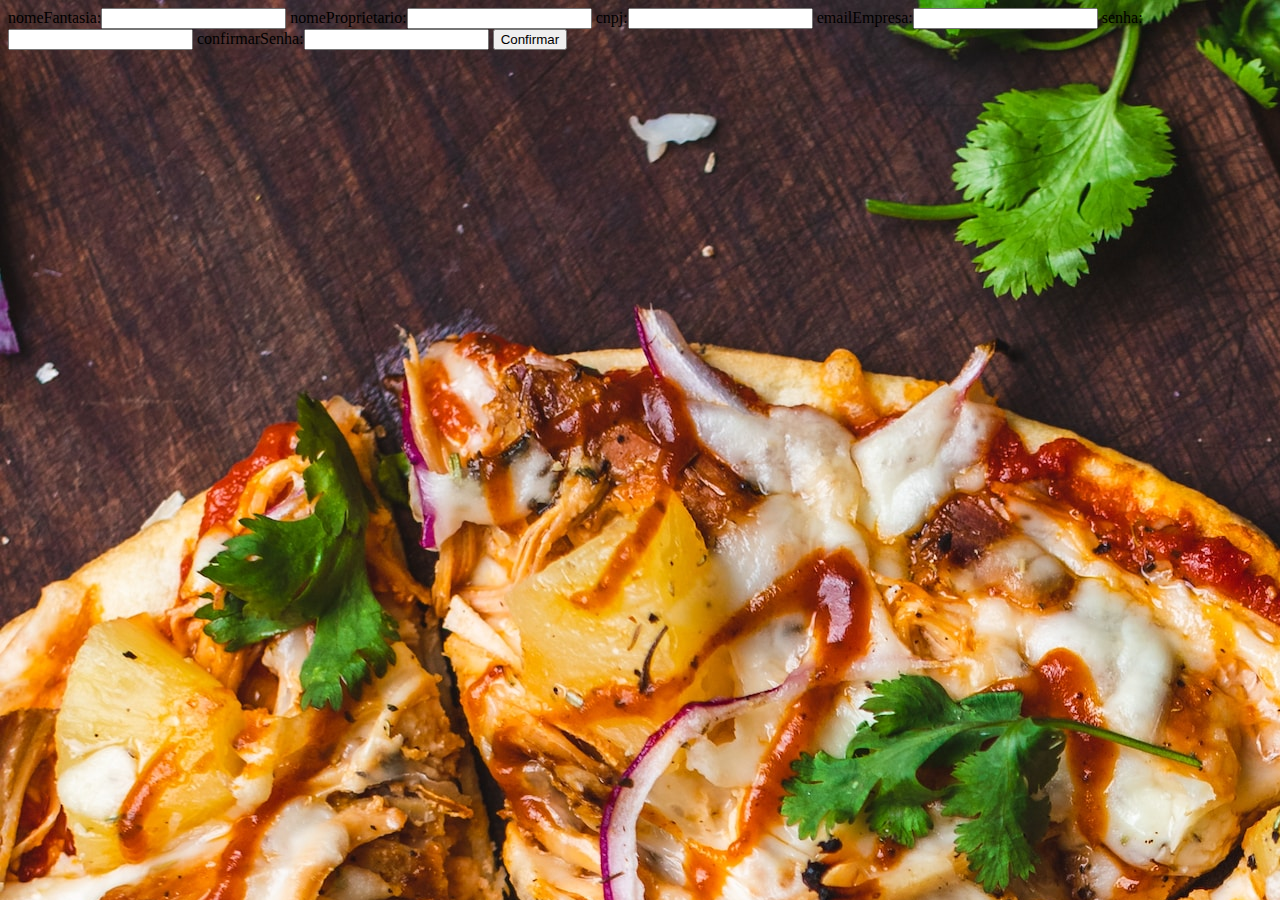
<file: src/main/resources/templates/RegistrarEmpresa.html>
<!DOCTYPE html>
<html lang="en">
<head>
    <meta charset="UTF-8">
    <meta http-equiv="X-UA-Compatible" content="IE=edge">
    <meta name="viewport" content="width=device-width, initial-scale=1.0">
    <link rel="stylesheet" href="Front-end/TelaR.css">
    <title></title>
</head>
<body>
    <form method="post">
        nomeFantasia:<input type="text" value="" name="nomeFantasia"/>
        nomeProprietario:<input type="text" value="" name="nomePropietario"/>
        cnpj:<input type="text" value="" name="cnpj"/>
        emailEmpresa:<input type="email" value="" name="emailEmpresa"/>
        senha:<input type="password" value="" name="senha"/>
        confirmarSenha:<input type="password" value="" name="confirmarSenha"/>
        <button type="submit">Confirmar</button>
    </form>
</body>
</html>
</file>
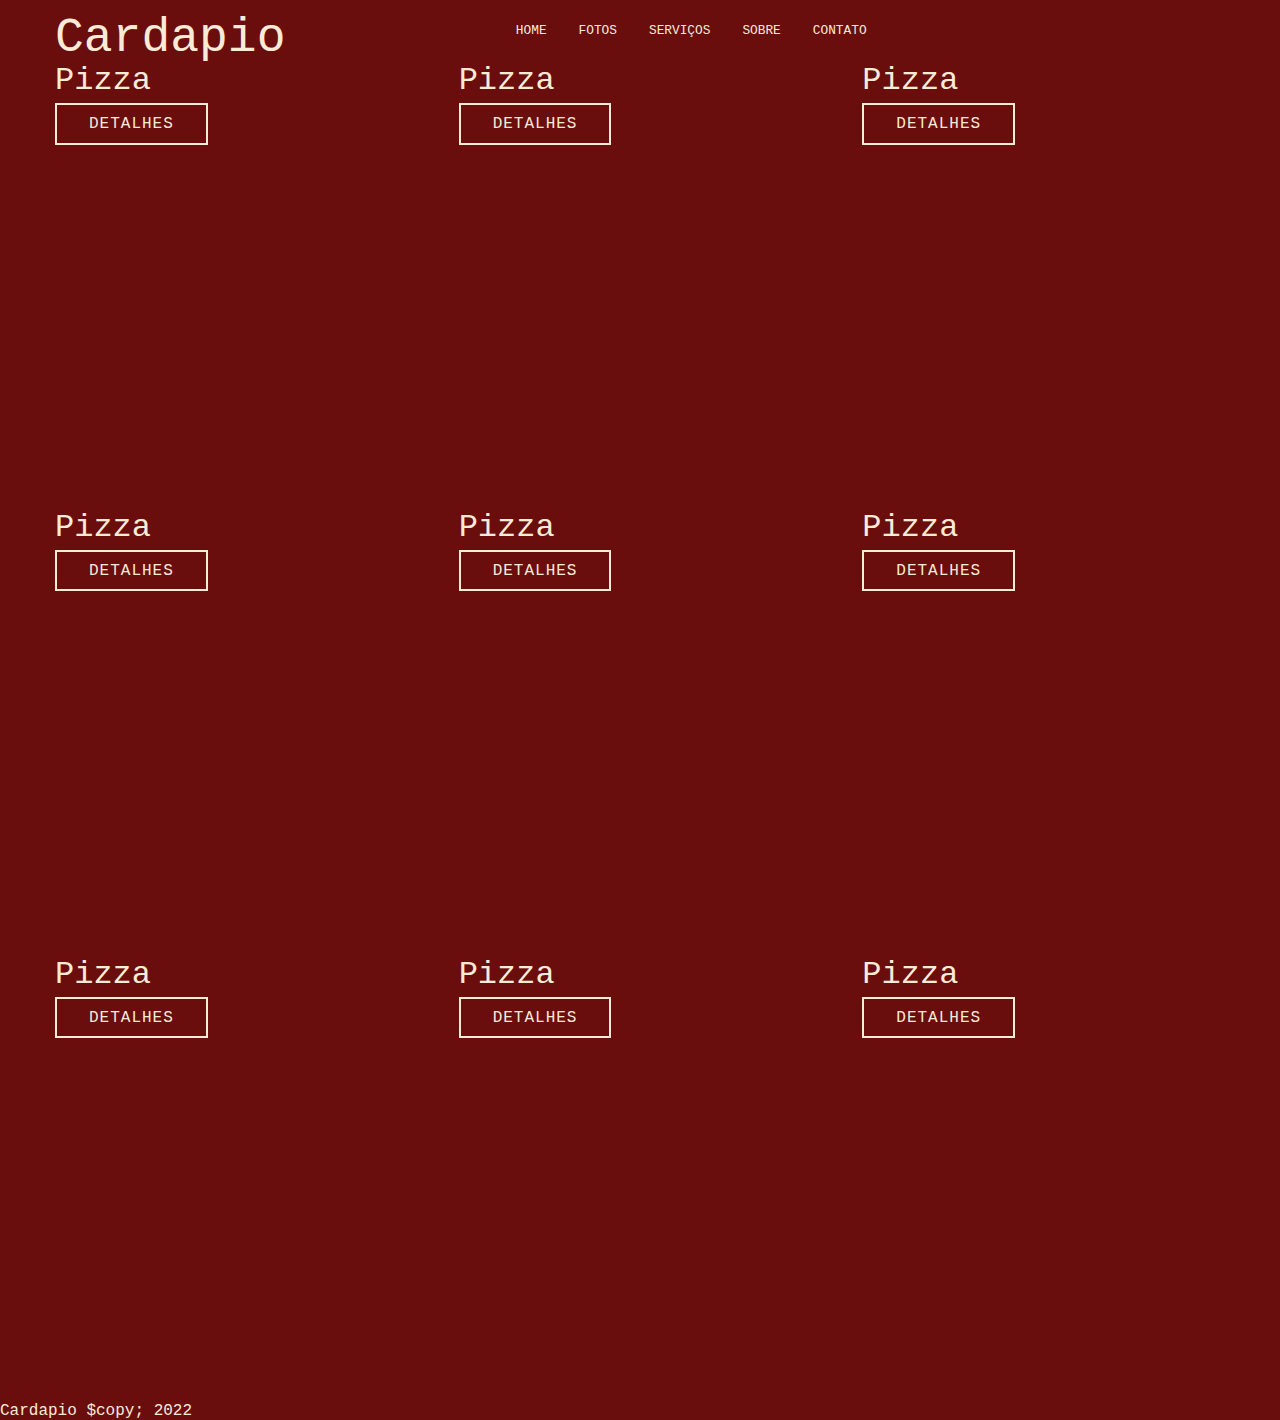
<file: src/main/resources/templates/cardapio/cardapio.html>
<!DOCTYPE html>
<html lang="en">
<head>
    <meta charset="UTF-8">
    <meta http-equiv="X-UA-Compatible" content="IE=edge">
    <meta name="viewport" content="width=device-width, initial-scale=1.0">
    <link rel="stylesheet" href="../cardapio/scss/style.css">
    <link rel="stylesheet" href="https://cdnjs.cloudflare.com/ajax/libs/font-awesome/6.2.1/css/all.min.css" integrity="sha512-MV7K8+y+gLIBoVD59lQIYicR65iaqukzvf/nwasF0nqhPay5w/9lJmVM2hMDcnK1OnMGCdVK+iQrJ7lzPJQd1w==" crossorigin="anonymous" referrerpolicy="no-referrer" />
    <title>menu-cardapio</title>
</head>
<body>
    <header class="header">
        <a href="" class="header-brand">Cardapio</a>
        <nav class="header-navbar">
            <ul>
                <li>
                    <a href="#" class="active">Home</a>
                </li>
                <li>
                    <a href="#" class="active">Fotos</a>
                </li>
                <li>
                    <a href="#" class="active">Serviços</a>
                </li>
                <li>
                    <a href="#" class="active">Sobre</a>
                </li>
                <li>
                    <a href="#" class="active">Contato</a>
                </li>
            </ul>
        </nav>
        <div class="header-social-media">
            <ul>
                <li>
                    <a href="#">
                        <i class="fab fa-facebook"></i>
                    </a>
                </li>
                <li>
                    <a href="#">
                        <i class="fab fa-twitter"></i>
                    </a>
                </li>
                <li>
                    <a href="#">
                        <i class="fab fa-instagram"></i>
                    </a>
                </li>
                <li>
                    <a href="#">
                        <i class="fab fa-whatsapp"></i>
                    </a>
                </li>
            </ul>
        </div>

    </header>

    <main>
        <div class="gallery" >
            <div class="gallery-card"id="card-1">
                <h2 class="gallery-card-title">Pizza</h2>
                <a href="" class="gallery-card-btn">Detalhes</a>
            </div>
            <div class="gallery-card" id="card-2">
                <h2 class="gallery-card-title">Pizza</h2>
                <a href="" class="gallery-card-btn">Detalhes</a>
            </div>
            <div class="gallery-card" id="card-3">
                <h2 class="gallery-card-title">Pizza</h2>
                <a href="" class="gallery-card-btn">Detalhes</a>
            </div>
            <div class="gallery-card" id="card-4">
                <h2 class="gallery-card-title">Pizza</h2>
                <a href="" class="gallery-card-btn">Detalhes</a>
            </div>
            <div class="gallery-card" id="card-5">
                <h2 class="gallery-card-title">Pizza</h2>
                <a href="" class="gallery-card-btn">Detalhes</a>
            </div>
            <div class="gallery-card" id="card-6">
                <h2 class="gallery-card-title">Pizza</h2>
                <a href="" class="gallery-card-btn">Detalhes</a>
            </div>
            <div class="gallery-card" id="card-7">
                <h2 class="gallery-card-title">Pizza</h2>
                <a href="" class="gallery-card-btn">Detalhes</a>
            </div>
            <div class="gallery-card" id="card-8">
                <h2 class="gallery-card-title">Pizza</h2>
                <a href="" class="gallery-card-btn">Detalhes</a>
            </div>
            <div class="gallery-card" id="card-9">
                <h2 class="gallery-card-title">Pizza</h2>
                <a href="" class="gallery-card-btn">Detalhes</a>
            </div>
        </div>
        <footer>
            <p><span>Cardapio</span> $copy; 2022</p>
        </footer>
    </main>
    
</body>
</html>
</file>
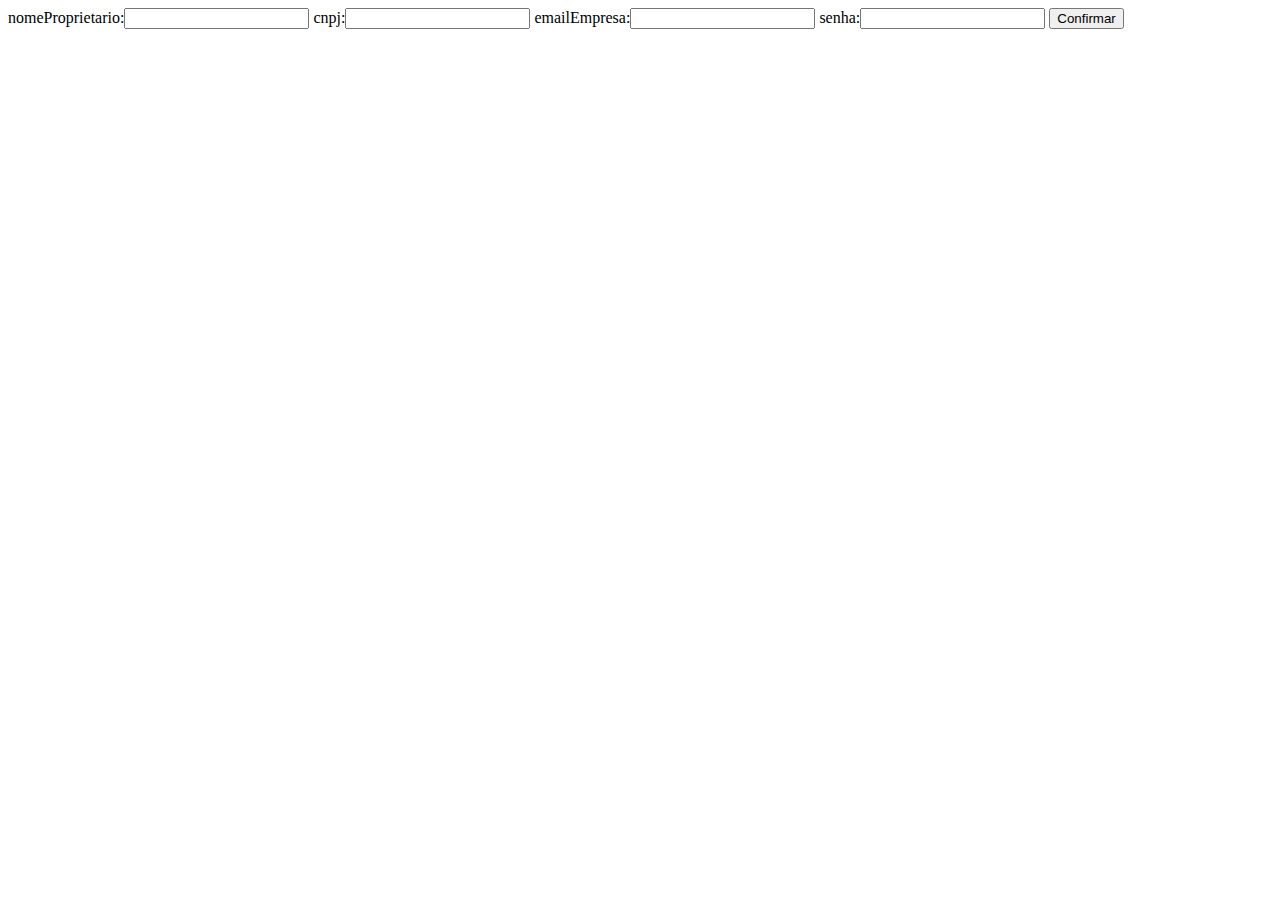
<file: src/main/resources/templates/empresa/LoginEmpresa.html>
<!DOCTYPE html>
<html lang="en">
<head>
    <meta charset="UTF-8">
    <meta http-equiv="X-UA-Compatible" content="IE=edge">
    <meta name="viewport" content="width=device-width, initial-scale=1.0">
    <title>LoginEmpresa</title>
</head>
<body>
<form method="post">
    nomeProprietario:<input type="text" value="" name="nomeProprietario"/> 
    cnpj:<input type="text" value="" name="cnpj"/>
    emailEmpresa:<input type="email" value="" name="emailEmpresa"/>
    senha:<input type="password" value="" name="senha"/>
    <button type="submit">Confirmar</button>
</form>
</body>
</html>
</file>
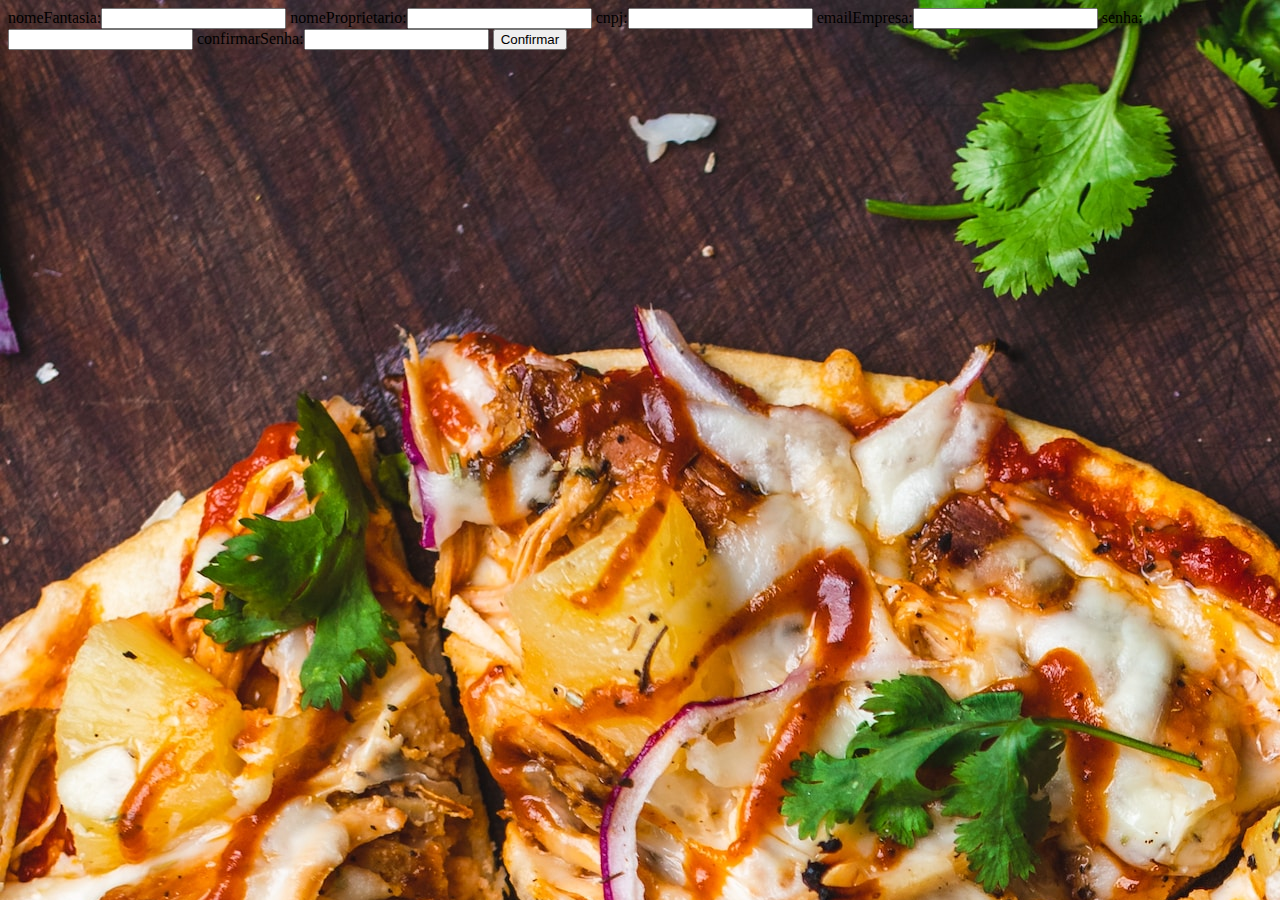
<file: src/main/resources/templates/empresa/RegistrarEmpresa.html>
<!DOCTYPE html>
<html xmlns:th="http://thymeleaf.org"
xmlns:layout="http://www.ultraq.net.nz/thymeleaf/layout" lang="en">
<head>
    <meta charset="UTF-8">
    <meta http-equiv="X-UA-Compatible" content="IE=edge">
    <meta name="viewport" content="width=device-width, initial-scale=1.0">
    <link rel="stylesheet" href="../Front-end/TelaR.css">
    <title></title>
</head>
<body>
    <form method="post">
        nomeFantasia:<input type="text" value="" name="nomeFantasia"/>
        nomeProprietario:<input type="text" value="" name="nomeProprietario"/>
        cnpj:<input type="text" value="" name="cnpj"/>
        emailEmpresa:<input type="email" value="" name="emailEmpresa"/>
        senha:<input type="password" value="" name="senha"/>
        confirmarSenha:<input type="password" value="" name="confirmarSenha"/>
        <button type="submit">Confirmar</button>
    </form>
</body>
</html>
</file>
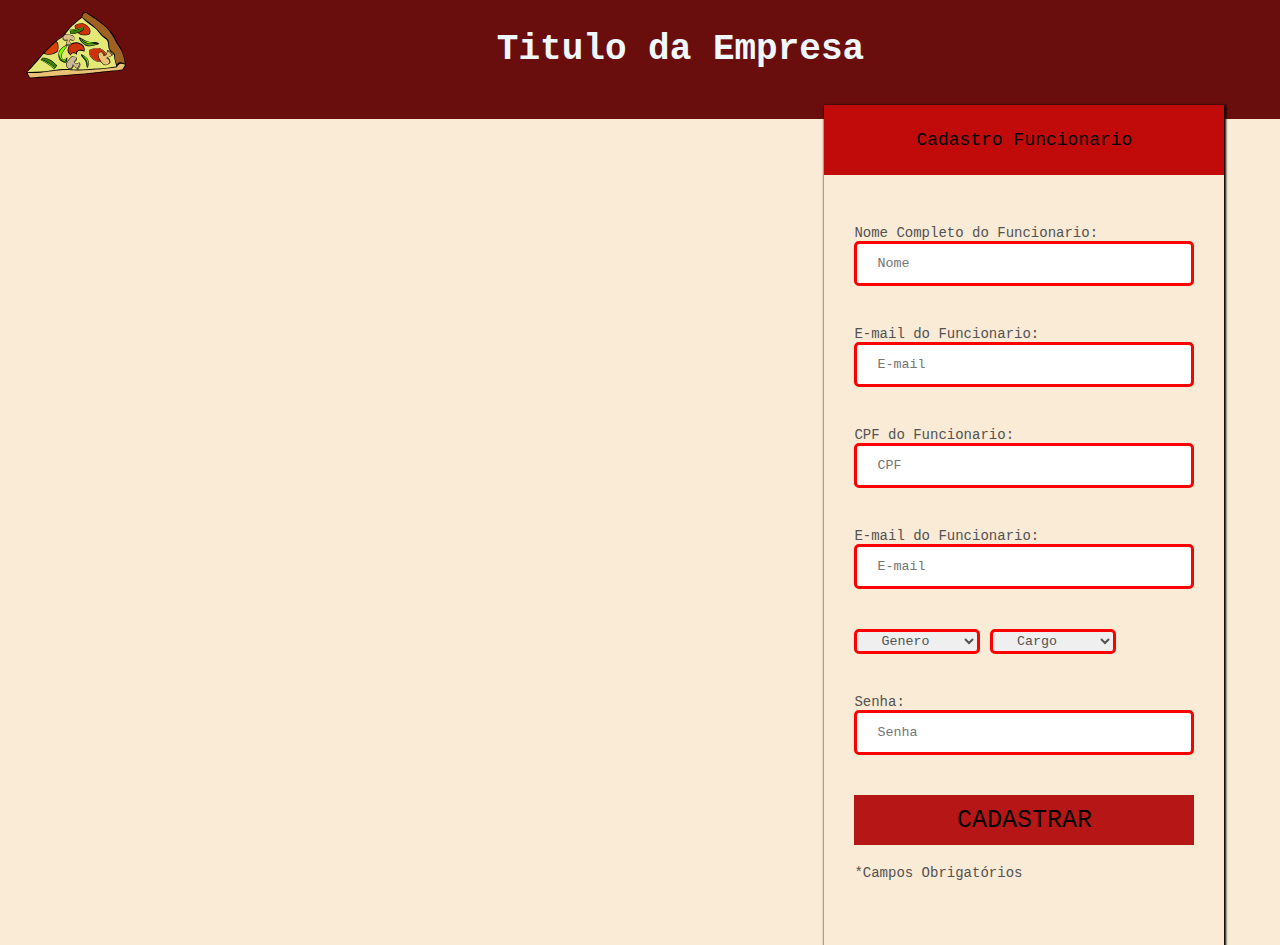
<file: src/main/resources/templates/funcionario/CadastrarFunc.html>
<!DOCTYPE html>
<html lang="pt-br">
  <head>
    <meta charset="UTF-8" />
    <meta http-equiv="X-UA-Compatible" content="IE=edge" />
    <meta name="viewport" content="width=device-width, initial-scale=1.0" />
    <title>CadastrarFuncionario</title>
    <link rel="stylesheet" href="../funcionario/css/style2.css" />
  </head>

  <body>
    <header>
      <div class="container">
        <div><div class="logo-1"></div></div>
        <!--logo-1-->
        <div>
          <div class="logo-1-text">
            <h1>Titulo da Empresa</h1>
          </div>
        </div>

        <div class="clear"></div>
        <!--clear-->
      </div>
      <!--container-->
    </header>

    <section class="cover-form">
      <div class="container bg">
        <div class="form-container">
          <h2>Cadastro Funcionario</h2>
          <form action="" method="post">
            <div class="form-wraper">
              <p>Nome Completo do Funcionario:</p>
              <input type="text" name="name" required placeholder="Nome" />
            </div>
            <!--form-wraper-->
            <div class="form-wraper">
              <p>E-mail do Funcionario:</p>
              <input type="text" name="email" required placeholder="E-mail" />
            </div>
            <!--form-wraper-->
            <div class="form-wraper">
              <p>CPF do Funcionario:</p>
              <input type="text" name="cpf" required placeholder="CPF" />
            </div>
            <!--form-wraper-->
            <div class="form-wraper">
              <p>E-mail do Funcionario:</p>
              <input type="text" name="email" required placeholder="E-mail" />
            </div>
            <!--form-wraper-->
            <div class="form-wraper">
                
              <select class="seletor" name="gender" id="">
                <option value="" selected>Genero</option>
                <option value="Masc">Masculino</option>
                <option value="Fem">Feminino</option>
                <option value="Ind">Indefinido</option>
              </select>
              <select class="seletor" name="Cargo">
                <option value="" selected>Cargo</option>
                <option value="garcon">Garçon</option>
                <option value="cozinheiro">Cozinheiro</option>
                <option value="gerente">Gerente</option>
              </select>
            </div>
            <!--form-wraper-->

            <div class="form-wraper">
              <p>Senha:</p>
              <input
                type="password"
                name="password"
                required
                placeholder="Senha"
              />
            </div>
            <!--form-wraper-->
            <div class="form-wraper">
              <input type="submit" name="acao" value="Cadastrar" />
            </div>
            <!--form-wraper-->
            <div class="form-wraper">
              <p>*Campos Obrigatórios</p>
            </div>
            <!--form-wraper-->
          </form>
        </div>
        <!--form-container-->

        <div class="clear"></div>
      </div>
      <!--container bg-->
    </section>
    <!--cover-form-->
  </body>
</html>
</file>
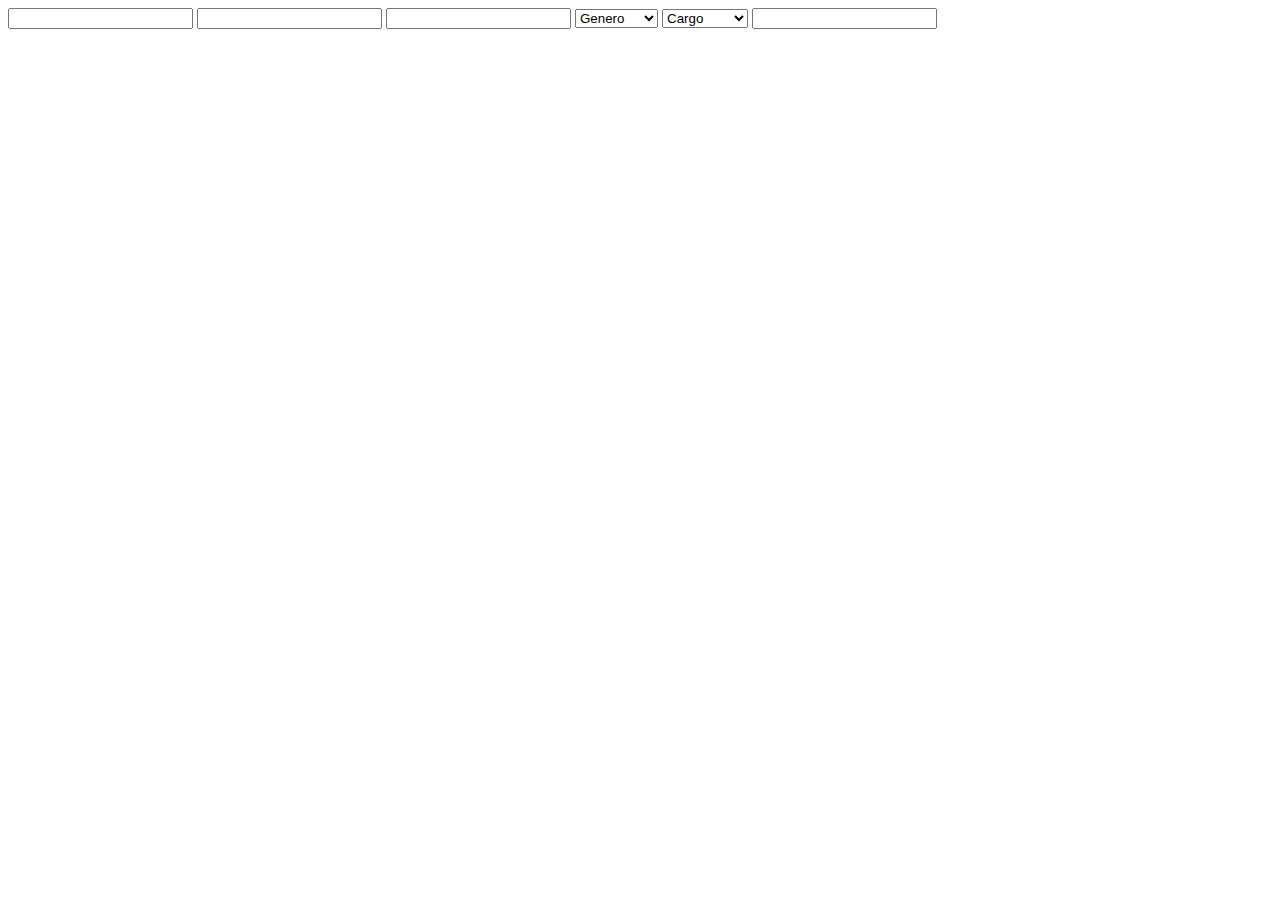
<file: src/main/resources/templates/funcionario/CadFuncionario.html>
<!DOCTYPE html>
<html lang="en">
<head>
    <meta charset="UTF-8">
    <meta http-equiv="X-UA-Compatible" content="IE=edge">
    <meta name="viewport" content="width=device-width, initial-scale=1.0">
    <title>Document</title>
</head><!--Somente o Empresario terá permição -->
<body>
    <form method="post">
        <input type="text" name="nomeFunc" id="nomeFunc">
        <input type="email" name="emailFunc" id="emailFunc">
        <input type="text" name="cpfFunc" id="cpfFunc">
        <select name="gender">
            <option value="" selected>Genero</option>
            <option value="Masc">Masculino</option>
            <option value="Fem">Feminino</option>
            <option value="Ind">Indefinido</option>
        </select>
        <select name="Cargo">
            <option value="" selected>Cargo</option>
            <option value="garcon">Garçon</option>
            <option value="cozinheiro">Cozinheiro</option>
            <option value="gerente">Gerente</option>
        </select>
        <input type="password" name="sennhaFunc" id="senhaFunc">

    </form>
</body>
</html>
</file>
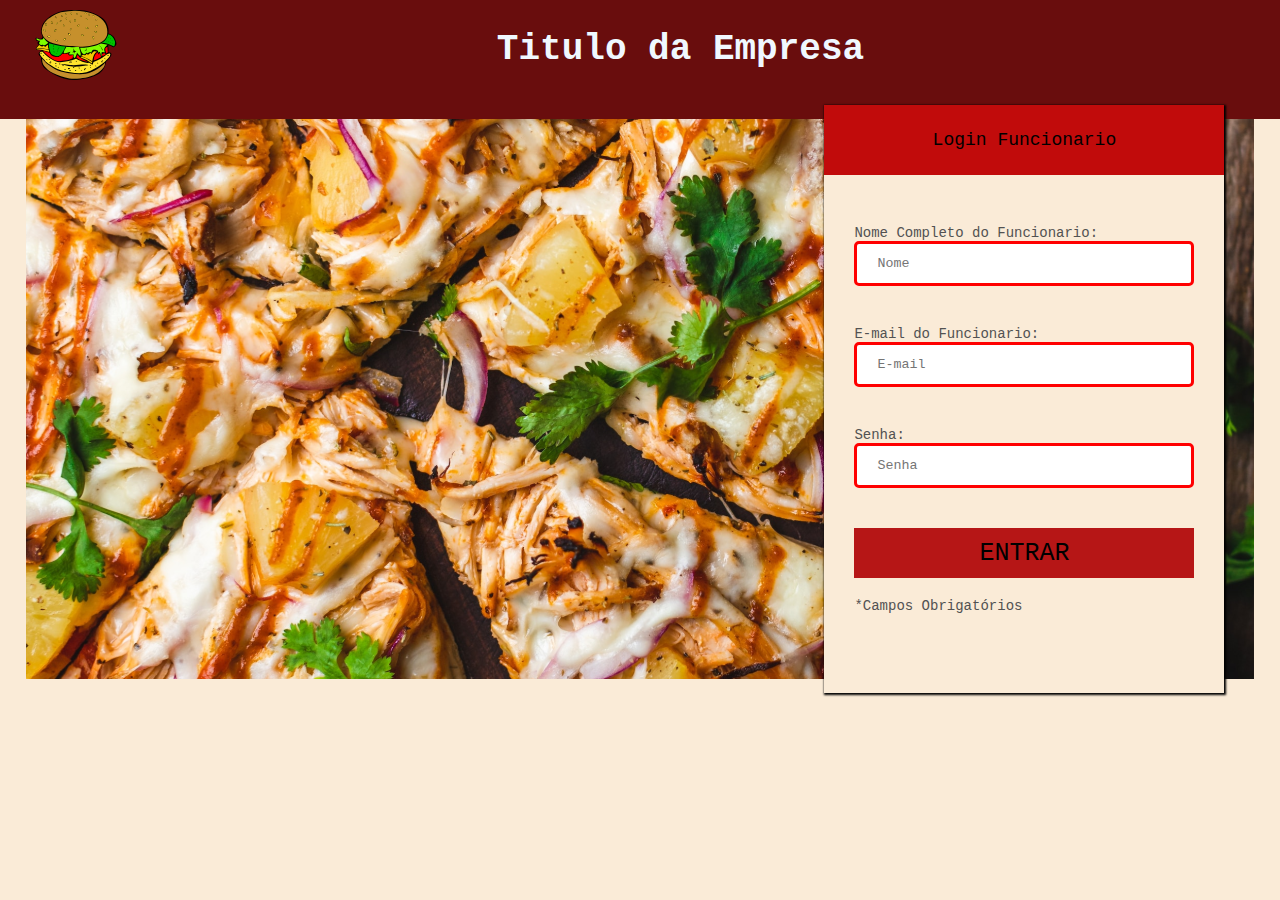
<file: src/main/resources/templates/funcionario/LoginFuncionario.html>
<!DOCTYPE html>
<html lang="pt-br">
  <head>
    <meta charset="UTF-8" />
    <meta http-equiv="X-UA-Compatible" content="IE=edge" />
    <meta name="viewport" content="width=device-width, initial-scale=1.0" />
    <title>LoginFuncionario</title>
    <link rel="stylesheet" href="../funcionario/css/style.css" />
  </head>

  <body>
    <header>
      <div class="container">
        <div><div class="logo-1"></div></div>
        <!--logo-1-->
        <div>
          <div class="logo-1-text">
            <h1>Titulo da Empresa</h1>
          </div>
        </div>

        <div class="clear"></div>
        <!--clear-->
      </div>
      <!--container-->
    </header>

    <section class="cover-form">
      <div class="container bg">
        <div class="form-container">
          <h2>Login Funcionario</h2>
          <form action="" method="post">
            <div class="form-wraper">
              <p>Nome Completo do Funcionario:</p>
              <input type="text" name="name" required placeholder="Nome" />
            </div>
            <!--form-wraper-->
            <div class="form-wraper">
              <p>E-mail do Funcionario:</p>
              <input type="text" name="email" required placeholder="E-mail" />
            </div>
            <!--form-wraper-->

            <div class="form-wraper">
              <p>Senha:</p>
              <input
                type="password"
                name="password"
                required
                placeholder="Senha"
              />
            </div>
            <!--form-wraper-->
            <div class="form-wraper">
              <input type="submit" name="acao" value="Entrar" />
            </div>
            <!--form-wraper-->
            <div class="form-wraper">
              <p>*Campos Obrigatórios</p>
            </div>
            <!--form-wraper-->
          </form>
        </div>
        <!--form-container-->

        <div class="clear"></div>
      </div>
      <!--container bg-->
    </section>
    <!--cover-form-->
  </body>
</html>
</file>
<file: src/main/resources/templates/Front-end/TelaR.css>
body{
    background: url(Imagens/telaR.jpg);
}
</file>
<file: src/main/resources/templates/cardapio/scss/style.css>
@use "mixins" as m;
@use "variables";
@use 'code';
* {
  margin: 0;
  padding: 0;
  box-sizing: border-box;
  font-family: 'Courier New', Courier, monospace; }

body {
  background-color: #690d0d;
  color: antiquewhite; }
  body a {
    color: antiquewhite;
    text-decoration: none;
    transition: .4s; }
  body ul {
    list-style: none; }

.header {
  max-width: 1170px;
  padding: 1.5rem 0;
  display: flex;
  justify-content: space-between;
  margin: 0 auto;
  line-height: 0; }
  .header-brand {
    color: antiquewhite;
    font-size: 3rem;
    margin-top: 14px; }
    .header-brand:hover {
      color: red; }
  .header-navbar ul {
    height: 100%;
    display: flex;
    align-items: center;
    justify-content: center; }
    .header-navbar ul li {
      margin: 0 1rem;
      text-transform: uppercase;
      font-size: .8rem; }
      .header-navbar ul li .active {
        color: antiquewhite; }
      .header-navbar ul li a:hover {
        color: red; }
  .header-social-media ul {
    display: flex;
    align-items: center;
    justify-content: center;
    height: 100%; }
    .header-social-media ul li {
      margin: 0 1rem; }
    .header-social-media ul a:hover {
      color: red; }

.gallery {
  display: flex;
  align-items: center;
  justify-content: center;
  max-width: 1170px;
  padding: 1.5rem 0;
  margin: 0 auto;
  flex-wrap: wrap;
  justify-content: space-between;
  padding: 0; }
  .gallery-card {
    width: 31%;
    height: 400px;
    margin-bottom: 4%; }
    .gallery-card-title {
      font-size: 2rem;
      font-weight: 300;
      margin-bottom: 1rem; }
    .gallery-card-btn {
      padding: .6rem 2rem;
      border: 2px solid antiquewhite;
      color: antiquewhite;
      font-weight: 400;
      text-transform: uppercase;
      letter-spacing: 1px; }
      .gallery-card-btn:hover {
        background-color: antiquewhite;
        color: black; }
  .gallery #card-1 {
    background-image: url();
    background-repeat: no-repeat;
    background-size: 100%;
    background-position: center;
    transition: .6s; }

/*# sourceMappingURL=style.css.map */
</file>
<file: src/main/resources/templates/funcionario/css/style2.css>
*{
    margin: 0;
    padding: 0;
    box-sizing: border-box;
    font-family: 'Courier New', Courier, monospace;
}

html,body{
    height: 100%;
    background-color: antiquewhite
}

.container{
    width: 100%;
    max-width: 1280px;
    margin: 0 auto;
}

.clear{
    clear: both;
}

header{
    background-color: #690d0d;
    padding: 10px 2% 30px 2%;
    
}

.logo-1{
    float: left;
    width: 100px;
    height: 70px;
    background-color: none;
    background-image: url("../assets/pizza.svg");
    background-size: 100% 100%;
    background-repeat: no-repeat;
}
.logo-1-text{
    padding: 19px;
    text-align: center;
    color: aliceblue;
    font-size: large;
    
}

.cover-form{
    width: 100%;
    padding: 0 2%;
}

.bg{
    position: relative;
    height: 560px;
    background-position: center;
    background-size: cover;
    background-image: url(https://www.youngisthan.in/wp-content/uploads/2016/04/Pizza-unhealthy-food.jpg);
}

.form-container{
    position: absolute;
    right: 30px;
    top: -2.5%;
    background-color: antiquewhite;
    width: 400px;
    height: 150%;
    box-shadow: 1px 1px 2px 1px rgb(0, 0, 0);
    
}

.form-container h2{
    padding: 25px 15px;
    text-align: center;
    color: black;
    font-size: 18px;
    font-weight: normal;
    background-color: #c10b0b;
}

.form-container form{
    margin-top: 20px;
    padding: 30px;
}

.form-container form p{
    font-size: 14px;
    color: #525252;
}

.form-container form input[type=text]{
    width: 100%;
    border: 3px solid red;
    height: 45px;
    line-height: 45px;
    padding-left: 20px;
    border-radius: 5px;
}

.form-container form input[type=password]{
    width: 100%;
    border: 3px solid red;
    height: 45px;
    line-height: 45px;
    padding-left: 20px;
    border-radius: 5px;
}

.form-container form input[type=submit]{
    text-transform: uppercase;
    background-color: #b61616;
    color: black;
    width: 100%;
    font-size: 25px;
    height: 50px;
    cursor: pointer;
    border: 0;
}

.form-wraper:not(:first-child){
    margin-top: 40px;
}

.form-wraper:last-child{
    margin-top: 20px;
}

section.cover-form{
    width: 100%;
}

.seletor{
    color: #525252;
    border: 3px solid red;
    height: 25px;
    padding-left: 20px;
    border-radius: 5px;
}

@media screen and (max-width: 960px){
    .bg{
        text-align: center;
    }
    .form-container{
        height: auto;
        position: static;
        display: inline-block;
        max-width: 400px;
        width: 96%;
    }
}


@media screen and (max-width: 510px){

    header{
        text-align: center;
    }

    .logo-1, .logo-1-text{
        margin-top: 10px;
        display: inline-block;
        float: none;
    }
   
}
</file>
<file: src/main/resources/templates/funcionario/css/style.css>
*{
    margin: 0;
    padding: 0;
    box-sizing: border-box;
    font-family: 'Courier New', Courier, monospace;
}

html,body{
    height: 100%;
    background-color: antiquewhite
}

.container{
    width: 100%;
    max-width: 1280px;
    margin: 0 auto;
}

.clear{
    clear: both;
}

header{
    background-color: #690d0d;
    padding: 10px 2% 30px 2%;
    
}

.logo-1{
    float: left;
    width: 100px;
    height: 70px;
    background-color: none;
    background-image: url("../assets/Gerald-G-Fast-Food-Lunch-Dinner-FF-Menu-1.svg");
    background-size: 100% 100%;
    background-repeat: no-repeat;
}
.logo-1-text{
    padding: 19px;
    text-align: center;
    color: aliceblue;
    font-size: large;
    
}

.cover-form{
    width: 100%;
    padding: 0 2%;
}

.bg{
    position: relative;
    height: 560px;
    background-position: center;
    background-size: cover;
    background-image: url(../assets/bg.svg);
}

.form-container{
    position: absolute;
    right: 30px;
    top: -2.5%;
    background-color: antiquewhite;
    width: 400px;
    height: 105%;
    box-shadow: 1px 1px 2px 1px rgb(0, 0, 0);
    
}

.form-container h2{
    padding: 25px 15px;
    text-align: center;
    color: black;
    font-size: 18px;
    font-weight: normal;
    background-color: #c10b0b;
}

.form-container form{
    margin-top: 20px;
    padding: 30px;
}

.form-container form p{
    font-size: 14px;
    color: #525252;
}

.form-container form input[type=text]{
    width: 100%;
    border: 3px solid red;
    height: 45px;
    line-height: 45px;
    padding-left: 20px;
    border-radius: 5px;
}

.form-container form input[type=password]{
    width: 100%;
    border: 3px solid red;
    height: 45px;
    line-height: 45px;
    padding-left: 20px;
    border-radius: 5px;
}

.form-container form input[type=submit]{
    text-transform: uppercase;
    background-color: #b61616;
    color: black;
    width: 100%;
    font-size: 25px;
    height: 50px;
    cursor: pointer;
    border: 0;
}

.form-wraper:not(:first-child){
    margin-top: 40px;
}

.form-wraper:last-child{
    margin-top: 20px;
}

section.cover-form{
    width: 100%;
}

@media screen and (max-width: 960px){
    .bg{
        text-align: center;
    }
    .form-container{
        height: auto;
        position: static;
        display: inline-block;
        max-width: 400px;
        width: 96%;
    }
}


@media screen and (max-width: 510px){

    header{
        text-align: center;
    }

    .logo-1, .logo-1-text{
        margin-top: 10px;
        display: inline-block;
        float: none;
    }
   
}
</file>
